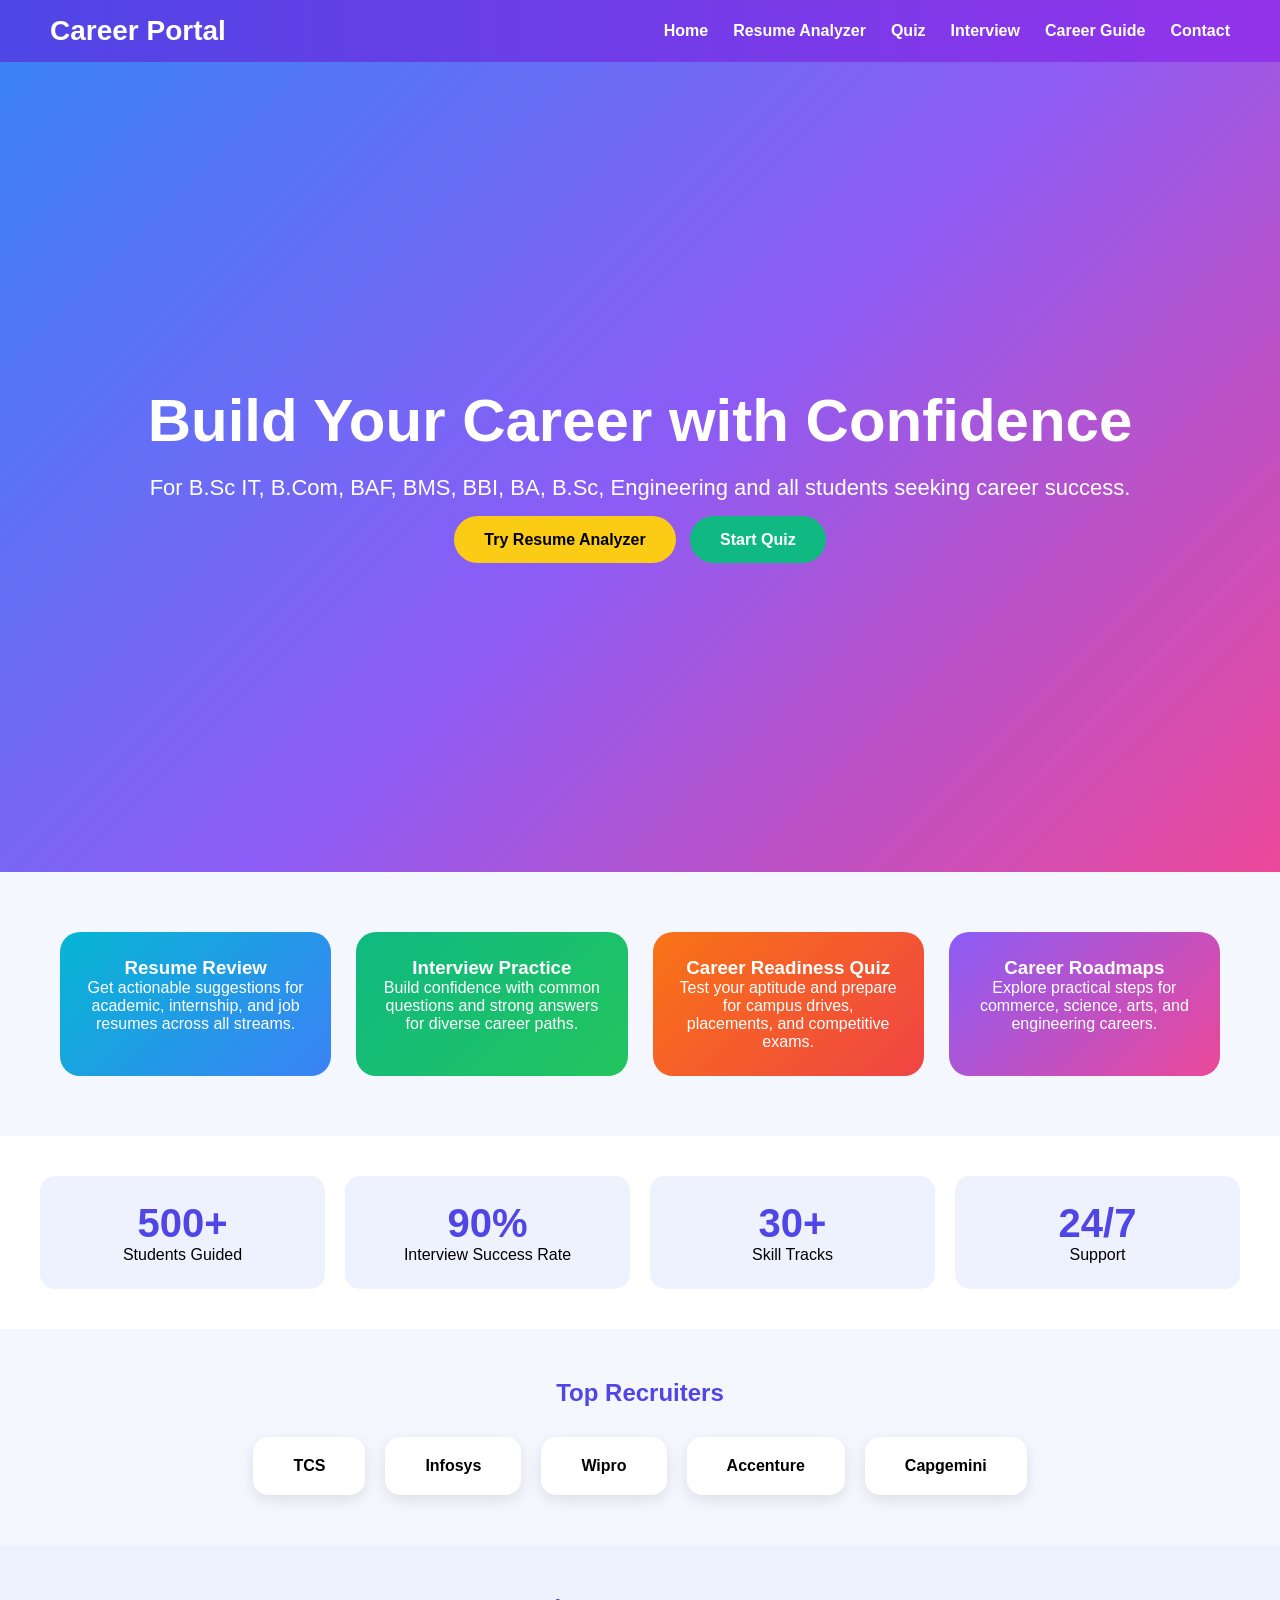
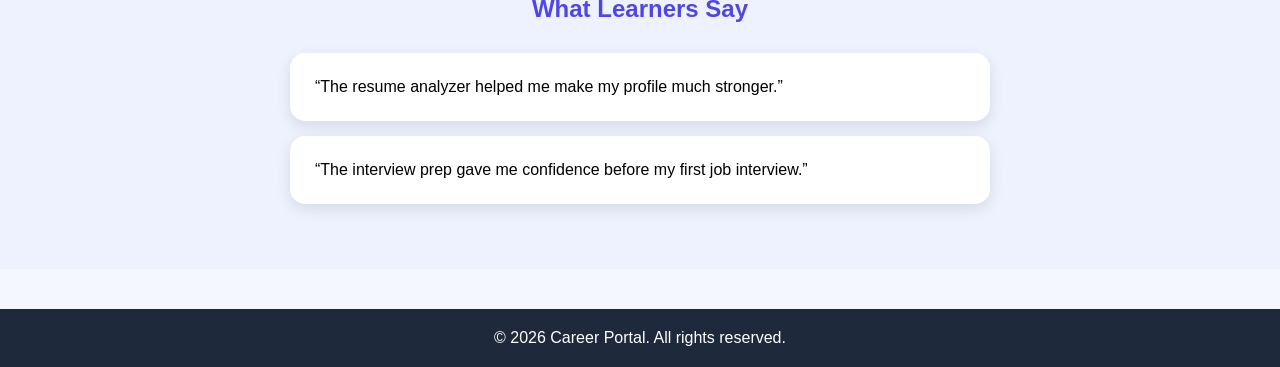
<file: index.html>
<!DOCTYPE html>
<html lang="en">
<head>
    <meta charset="UTF-8">
    <meta name="viewport" content="width=device-width, initial-scale=1.0">
    <title>Career Portal</title>
    <link rel="stylesheet" href="style.css">
</head>
<body>
    <nav>
        <h2>Career Portal</h2>
        <ul>
            <li><a href="index.html">Home</a></li>
            <li><a href="resume.html">Resume Analyzer</a></li>
            <li><a href="quiz.html">Quiz</a></li>
            <li><a href="interview.html">Interview</a></li>
            <li><a href="career.html">Career Guide</a></li>
            <li><a href="contact.html">Contact</a></li>
        </ul>
    </nav>

    <section class="hero">
        <div class="hero-content">
            <h1>Build Your Career with Confidence</h1>
            <p>For B.Sc IT, B.Com, BAF, BMS, BBI, BA, B.Sc, Engineering and all students seeking career success.</p>
            <a class="btn" href="resume.html">Try Resume Analyzer</a>
            <a class="btn2" href="quiz.html">Start Quiz</a>
        </div>
    </section>

    <section class="features">
        <div class="feature-card">
            <h3>Resume Review</h3>
            <p>Get actionable suggestions for academic, internship, and job resumes across all streams.</p>
        </div>
        <div class="feature-card">
            <h3>Interview Practice</h3>
            <p>Build confidence with common questions and strong answers for diverse career paths.</p>
        </div>
        <div class="feature-card">
            <h3>Career Readiness Quiz</h3>
            <p>Test your aptitude and prepare for campus drives, placements, and competitive exams.</p>
        </div>
        <div class="feature-card">
            <h3>Career Roadmaps</h3>
            <p>Explore practical steps for commerce, science, arts, and engineering careers.</p>
        </div>
    </section>

    <section class="stats">
        <div class="stat-box">
            <h2>500+</h2>
            <p>Students Guided</p>
        </div>
        <div class="stat-box">
            <h2>90%</h2>
            <p>Interview Success Rate</p>
        </div>
        <div class="stat-box">
            <h2>30+</h2>
            <p>Skill Tracks</p>
        </div>
        <div class="stat-box">
            <h2>24/7</h2>
            <p>Support</p>
        </div>
    </section>

    <section class="recruiters">
        <h1>Top Recruiters</h1>
        <div class="company-box">
            <div class="company">TCS</div>
            <div class="company">Infosys</div>
            <div class="company">Wipro</div>
            <div class="company">Accenture</div>
            <div class="company">Capgemini</div>
        </div>
    </section>

    <section class="testimonials">
        <h1>What Learners Say</h1>
        <div class="testimonial-card">
            <p>“The resume analyzer helped me make my profile much stronger.”</p>
        </div>
        <div class="testimonial-card">
            <p>“The interview prep gave me confidence before my first job interview.”</p>
        </div>
    </section>

    <footer>
        <p>© 2026 Career Portal. All rights reserved.</p>
    </footer>
</body>
</html>
</file>
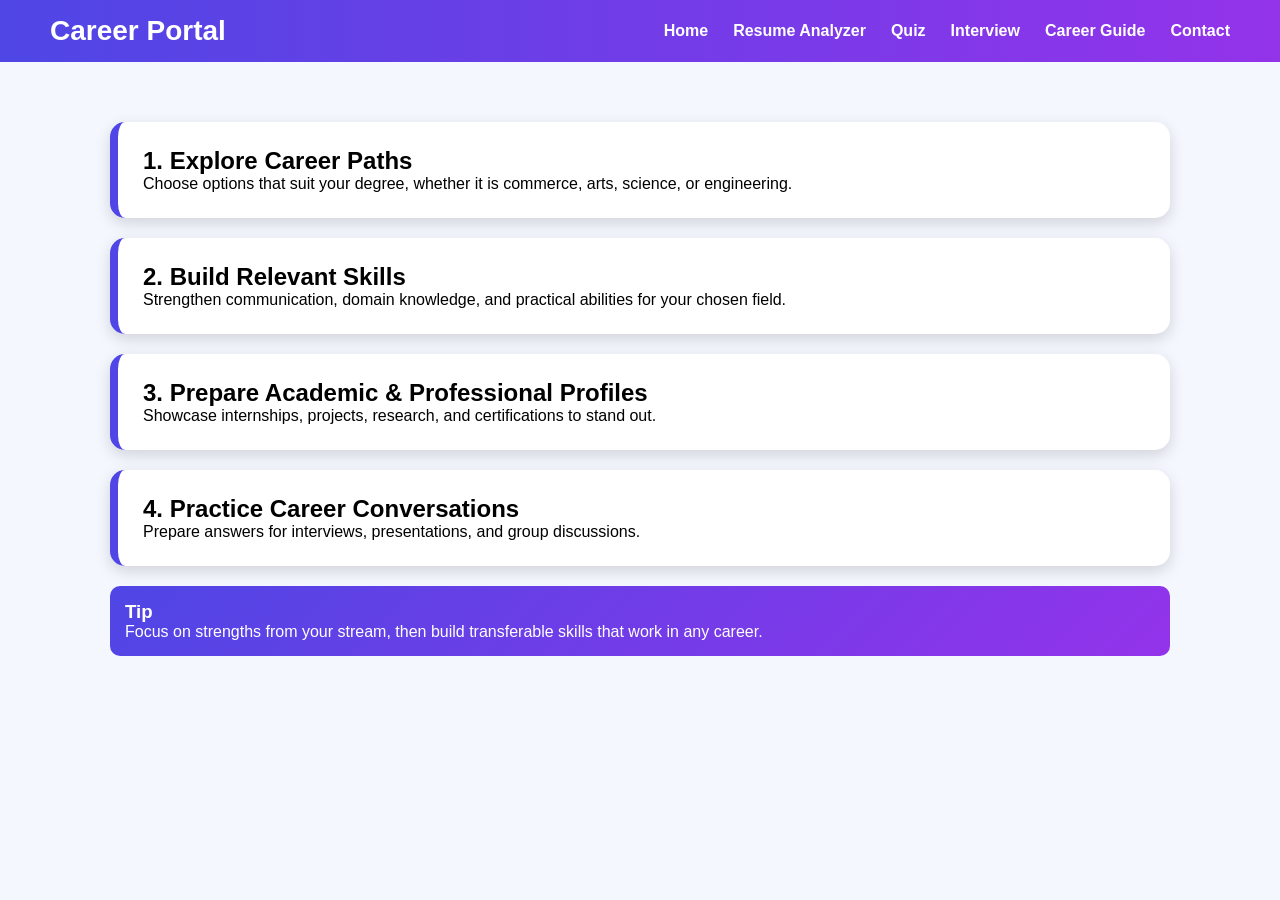
<file: career.html>
<!DOCTYPE html>
<html lang="en">
<head>
    <meta charset="UTF-8">
    <meta name="viewport" content="width=device-width, initial-scale=1.0">
    <title>Career Guide</title>
    <link rel="stylesheet" href="style.css">
</head>
<body>
    <nav>
        <h2>Career Portal</h2>
        <ul>
            <li><a href="index.html">Home</a></li>
            <li><a href="resume.html">Resume Analyzer</a></li>
            <li><a href="quiz.html">Quiz</a></li>
            <li><a href="interview.html">Interview</a></li>
            <li><a href="career.html">Career Guide</a></li>
            <li><a href="contact.html">Contact</a></li>
        </ul>
    </nav>

    <div class="career-container">
        <div class="roadmap-card">
            <h2>1. Explore Career Paths</h2>
            <p>Choose options that suit your degree, whether it is commerce, arts, science, or engineering.</p>
        </div>
        <div class="roadmap-card">
            <h2>2. Build Relevant Skills</h2>
            <p>Strengthen communication, domain knowledge, and practical abilities for your chosen field.</p>
        </div>
        <div class="roadmap-card">
            <h2>3. Prepare Academic & Professional Profiles</h2>
            <p>Showcase internships, projects, research, and certifications to stand out.</p>
        </div>
        <div class="roadmap-card">
            <h2>4. Practice Career Conversations</h2>
            <p>Prepare answers for interviews, presentations, and group discussions.</p>
        </div>

        <div class="tip-card">
            <h3>Tip</h3>
            <p>Focus on strengths from your stream, then build transferable skills that work in any career.</p>
        </div>
    </div>
</body>
</html>
</file>
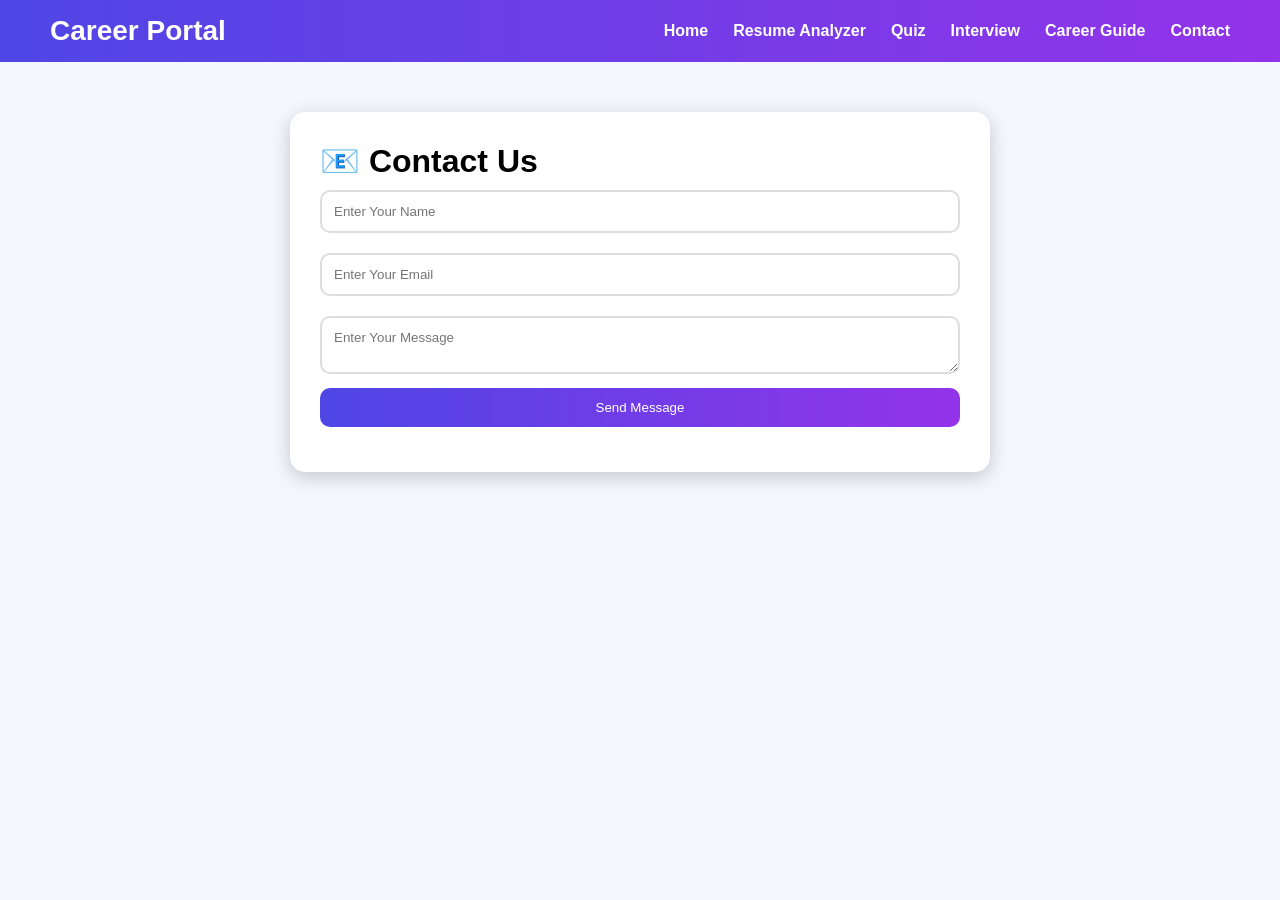
<file: contact.html>
<!DOCTYPE html>
<html lang="en">
<head>
    <meta charset="UTF-8">
    <meta name="viewport" content="width=device-width, initial-scale=1.0">
    <title>Contact Us</title>
    <link rel="stylesheet" href="style.css">
</head>
<body>
    <nav>
        <h2>Career Portal</h2>
        <ul>
            <li><a href="index.html">Home</a></li>
            <li><a href="resume.html">Resume Analyzer</a></li>
            <li><a href="quiz.html">Quiz</a></li>
            <li><a href="interview.html">Interview</a></li>
            <li><a href="career.html">Career Guide</a></li>
            <li><a href="contact.html">Contact</a></li>
        </ul>
    </nav>

    <div class="contact-container">
        <h1>📧 Contact Us</h1>
        <form id="contactForm">
            <input type="text" id="name" placeholder="Enter Your Name" required>
            <input type="email" id="email" placeholder="Enter Your Email" required>
            <textarea id="message" placeholder="Enter Your Message" required></textarea>
            <button type="submit">Send Message</button>
        </form>
        <div id="successMsg"></div>
    </div>

    <script src="contact.js"></script>
</body>
</html>
</file>
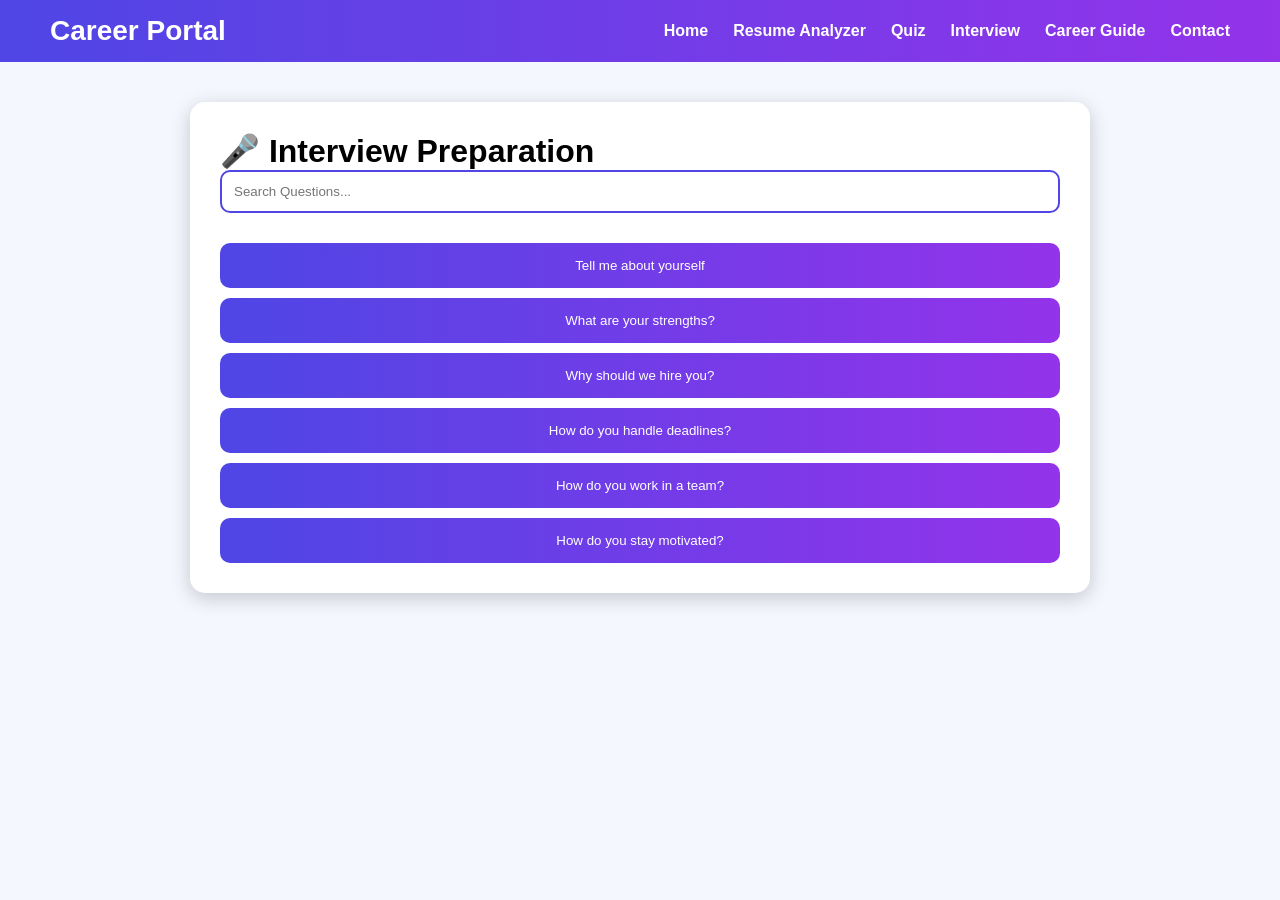
<file: interview.html>
<!DOCTYPE html>
<html lang="en">
<head>
    <meta charset="UTF-8">
    <meta name="viewport" content="width=device-width, initial-scale=1.0">
    <title>Interview Preparation</title>
    <link rel="stylesheet" href="style.css">
</head>
<body>
    <nav>
        <h2>Career Portal</h2>
        <ul>
            <li><a href="index.html">Home</a></li>
            <li><a href="resume.html">Resume Analyzer</a></li>
            <li><a href="quiz.html">Quiz</a></li>
            <li><a href="interview.html">Interview</a></li>
            <li><a href="career.html">Career Guide</a></li>
            <li><a href="contact.html">Contact</a></li>
        </ul>
    </nav>

    <div class="interview-container">
        <h1>🎤 Interview Preparation</h1>
        <input type="text" id="searchBox" placeholder="Search Questions..." onkeyup="searchQuestion()">

        <button class="accordion">Tell me about yourself</button>
        <div class="panel">
            <p>My name is Aditi Gupta. I am a dedicated student with strong academic performance and practical experience in my field. I enjoy learning, working in teams, and preparing for careers in commerce, management, science, or engineering.</p>
        </div>

        <button class="accordion">What are your strengths?</button>
        <div class="panel">
            <p>I am a quick learner, organized, and able to apply classroom knowledge to real-world problems. I also communicate clearly and work well with peers.</p>
        </div>

        <button class="accordion">Why should we hire you?</button>
        <div class="panel">
            <p>I bring a strong work ethic, relevant academic skills, and a positive attitude. I am ready to learn and contribute to projects across finance, business, research, IT, or engineering roles.</p>
        </div>

        <button class="accordion">How do you handle deadlines?</button>
        <div class="panel">
            <p>I prioritize tasks, make a schedule, and stay focused on each milestone. If needed, I ask for guidance early so I can deliver quality work on time.</p>
        </div>

        <button class="accordion">How do you work in a team?</button>
        <div class="panel">
            <p>I listen to others, share ideas clearly, and support team goals. I enjoy collaborating on projects and learning from peers with diverse skills.</p>
        </div>

        <button class="accordion">How do you stay motivated?</button>
        <div class="panel">
            <p>I set clear goals, celebrate progress, and focus on how each step helps my career. I stay motivated by learning new skills and seeing my improvement.</p>
        </div>
    </div>

    <script src="interview.js"></script>
</body>
</html>
</file>
<file: style.css>
* {
    margin: 0;
    padding: 0;
    box-sizing: border-box;
    font-family: 'Poppins', sans-serif;
}

body {
    background: #f5f7ff;
}

/* NAVBAR */

nav {
    background: linear-gradient(90deg, #4f46e5, #9333ea);
    padding: 15px 50px;
    display: flex;
    justify-content: space-between;
    align-items: center;
    position: sticky;
    top: 0;
    z-index: 1000;
}

nav h2 {
    color: white;
    font-size: 28px;
}

nav ul {
    display: flex;
    list-style: none;
}

nav ul li {
    margin-left: 25px;
}

nav ul li a {
    text-decoration: none;
    color: white;
    font-weight: 600;
    transition: .3s;
}

nav ul li a:hover {
    color: #facc15;
}

/* HERO */

.hero {
    height: 90vh;
    display: flex;
    justify-content: center;
    align-items: center;
    text-align: center;
    background: linear-gradient(135deg,
            #3b82f6,
            #8b5cf6,
            #ec4899);
    color: white;
    padding: 20px;
}

.hero-content h1 {
    font-size: 60px;
    margin-bottom: 20px;
}

.hero-content p {
    font-size: 22px;
    margin-bottom: 30px;
}

.btn {
    background: #facc15;
    color: black;
    padding: 15px 30px;
    border-radius: 30px;
    text-decoration: none;
    font-weight: bold;
    margin-right: 10px;
}

.btn:hover {
    background: white;
}

.btn2 {
    background: #10b981;
    color: white;
    padding: 15px 30px;
    border-radius: 30px;
    text-decoration: none;
    font-weight: bold;
}

.btn2:hover {
    background: #059669;
}

/* FEATURES */

.features {
    display: grid;
    grid-template-columns: repeat(auto-fit, minmax(250px, 1fr));
    gap: 25px;
    padding: 60px;
}

.feature-card {
    padding: 25px;
    border-radius: 20px;
    text-align: center;
    color: white;
    transition: .4s;
}

.feature-card:nth-child(1) {
    background: linear-gradient(135deg, #06b6d4, #3b82f6);
}

.feature-card:nth-child(2) {
    background: linear-gradient(135deg, #10b981, #22c55e);
}

.feature-card:nth-child(3) {
    background: linear-gradient(135deg, #f97316, #ef4444);
}

.feature-card:nth-child(4) {
    background: linear-gradient(135deg, #8b5cf6, #ec4899);
}

.feature-card:hover {
    transform: translateY(-10px);
}

/* STATS */

.stats {
    display: grid;
    grid-template-columns: repeat(auto-fit, minmax(200px, 1fr));
    gap: 20px;
    padding: 40px;
    background: white;
}

.stat-box {
    padding: 25px;
    text-align: center;
    background: #eef2ff;
    border-radius: 15px;
}

.stat-box h2 {
    font-size: 40px;
    color: #4f46e5;
}

/* RECRUITERS */

.recruiters {
    padding: 50px;
    text-align: center;
}

.recruiters h1 {
    margin-bottom: 30px;
    color: #4f46e5;
}

.company-box {
    display: flex;
    flex-wrap: wrap;
    justify-content: center;
    gap: 20px;
}

.company {
    background: white;
    padding: 20px 40px;
    border-radius: 15px;
    box-shadow: 0 5px 15px rgba(0, 0, 0, .1);
    font-weight: bold;
}

/* TESTIMONIALS */

.testimonials {
    padding: 50px;
    background: #eef2ff;
}

.testimonials h1 {
    text-align: center;
    margin-bottom: 30px;
    color: #4f46e5;
}

.testimonial-card {
    background: white;
    padding: 25px;
    margin: 15px auto;
    max-width: 700px;
    border-radius: 15px;
    box-shadow: 0 5px 15px rgba(0, 0, 0, .1);
}

/* RESUME ANALYZER */

.resume-container {
    max-width: 800px;
    margin: 50px auto;
    background: white;
    padding: 30px;
    border-radius: 15px;
    box-shadow: 0 5px 20px rgba(0, 0, 0, .2);
}

.resume-container h1 {
    text-align: center;
    margin-bottom: 20px;
    color: #4f46e5;
}

.upload-box {
    background: linear-gradient(135deg,
            #4f46e5,
            #9333ea);
    padding: 25px;
    border-radius: 15px;
    text-align: center;
    color: white;
}

.upload-box button {
    background: #facc15;
    color: black;
    padding: 12px 25px;
    border: none;
    border-radius: 10px;
    cursor: pointer;
    font-weight: bold;
}

#score {
    margin-top: 20px;
    color: #10b981;
    font-size: 24px;
}

#suggestions {
    margin-top: 15px;
    padding: 15px;
    background: #f3f4f6;
    border-radius: 10px;
}

#suggestions ul {
    padding-left: 20px;
}

/* QUIZ */

.name-box {
    max-width: 500px;
    margin: 40px auto;
    display: flex;
    gap: 10px;
}

.name-box input {
    flex: 1;
    padding: 12px;
    border: 2px solid #cbd5e1;
    border-radius: 10px;
}

.name-box button {
    padding: 12px 18px;
    border: none;
    border-radius: 10px;
    background: #4f46e5;
    color: white;
    cursor: pointer;
}

.quiz-container {
    max-width: 800px;
    margin: 40px auto;
    background: white;
    padding: 30px;
    border-radius: 15px;
    box-shadow: 0 5px 20px rgba(0, 0, 0, .2);
}

.result-card {
    text-align: center;
    padding: 30px;
    background: linear-gradient(135deg, #eef2ff, #f5f3ff);
    border-radius: 15px;
}

.result-card button {
    padding: 12px 20px;
    background: #10b981;
    color: white;
    border: none;
    border-radius: 10px;
    cursor: pointer;
}

#timer {
    font-size: 22px;
    font-weight: bold;
    color: red;
    margin-bottom: 20px;
}

.progress {
    height: 15px;
    background: #ddd;
    border-radius: 20px;
    margin-bottom: 20px;
}

#progressBar {
    height: 100%;
    width: 0%;
    border-radius: 20px;
    background: linear-gradient(90deg,
            #3b82f6,
            #10b981);
}

#answers button {
    display: block;
    width: 100%;
    padding: 12px;
    margin: 10px 0;
    border: none;
    background: #eef2ff;
    border-radius: 10px;
    cursor: pointer;
}

/* INTERVIEW */

.interview-container {
    max-width: 900px;
    margin: 40px auto;
    padding: 30px;
    background: white;
    border-radius: 15px;
    box-shadow: 0 5px 20px rgba(0, 0, 0, .2);
}

#searchBox {
    width: 100%;
    padding: 12px;
    border: 2px solid #4f46e5;
    border-radius: 10px;
    margin-bottom: 20px;
}

.accordion {
    width: 100%;
    padding: 15px;
    border: none;
    background: linear-gradient(90deg,
            #4f46e5,
            #9333ea);
    color: white;
    margin-top: 10px;
    border-radius: 10px;
    cursor: pointer;
}

.panel {
    display: none;
    padding: 15px;
    background: #f3f4f6;
}

/* CAREER */

.career-container {
    max-width: 1100px;
    margin: 40px auto;
    padding: 20px;
}

.roadmap-card {
    background: white;
    padding: 25px;
    margin-bottom: 20px;
    border-radius: 15px;
    border-left: 8px solid #4f46e5;
    box-shadow: 0 5px 15px rgba(0, 0, 0, .15);
}

.tip-card {
    background: linear-gradient(135deg,
            #4f46e5,
            #9333ea);
    color: white;
    padding: 15px;
    margin: 10px 0;
    border-radius: 10px;
}

/* CONTACT */

.contact-container {
    max-width: 700px;
    margin: 50px auto;
    background: white;
    padding: 30px;
    border-radius: 15px;
    box-shadow: 0 5px 20px rgba(0, 0, 0, .2);
}

.contact-container input,
.contact-container textarea {
    width: 100%;
    padding: 12px;
    margin: 10px 0;
    border: 2px solid #ddd;
    border-radius: 10px;
}

.contact-container button {
    width: 100%;
    padding: 12px;
    background: linear-gradient(90deg,
            #4f46e5,
            #9333ea);
    color: white;
    border: none;
    border-radius: 10px;
    cursor: pointer;
}

#successMsg {
    margin-top: 15px;
    text-align: center;
    font-weight: 600;
}

/* FOOTER */

footer {
    background: #1e293b;
    color: white;
    text-align: center;
    padding: 20px;
    margin-top: 40px;
}

/* MOBILE */

@media(max-width:768px) {

    nav {
        flex-direction: column;
    }

    nav ul {
        flex-direction: column;
        text-align: center;
    }

    nav ul li {
        margin: 10px 0;
    }

    .hero-content h1 {
        font-size: 35px;
    }

    .hero-content p {
        font-size: 18px;
    }

}
</file>
